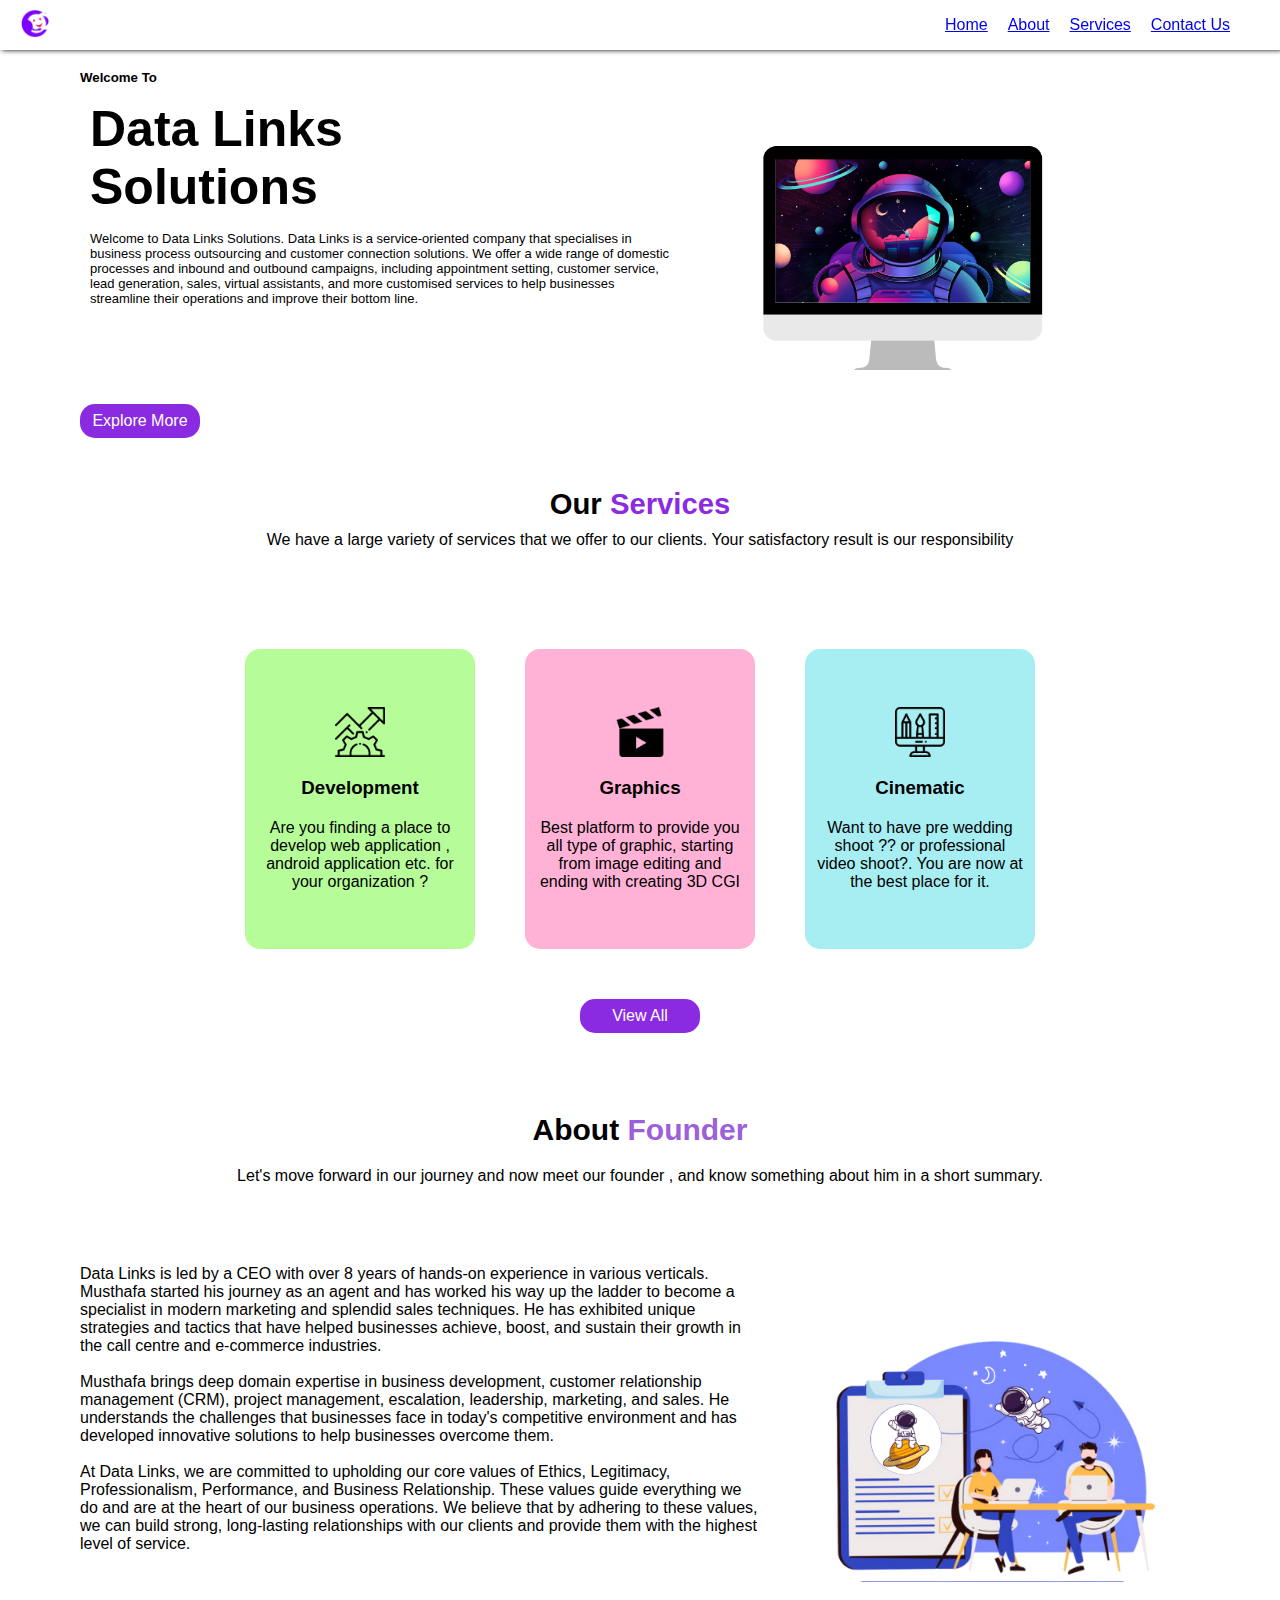
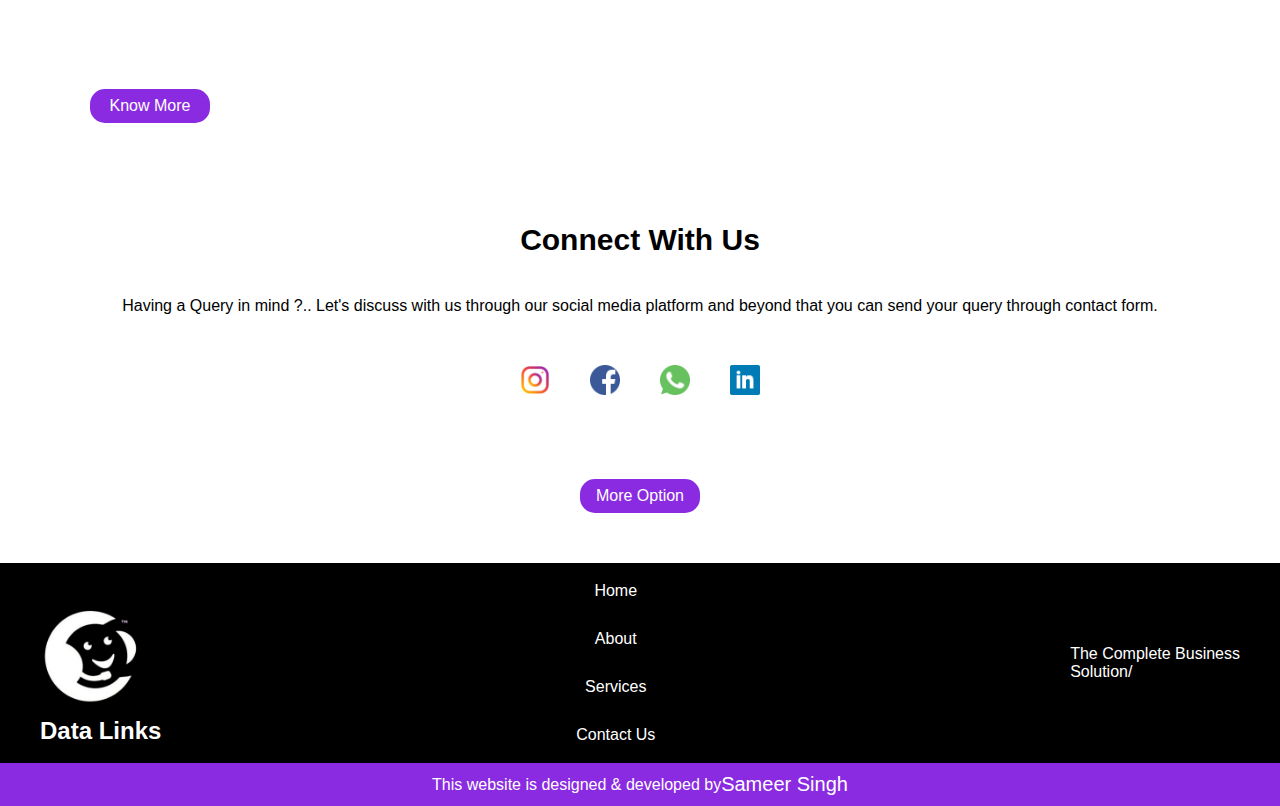
<file: index.html>
<!DOCTYPE html>
<html lang="en">
<head>
    <meta charset="UTF-8">
    <meta name="viewport" content="width=device-width, initial-scale=1.0">
    <title>Data Link | home</title>
    <link rel="stylesheet" href="style.css">
</head>
<body>
    <header>
        
 
    <div class="navleft">
    <div class="logo">
        <img src="Pictures/purplelogo.png" width="30px" alt="Logo"/>
    </div>    
    </div>

    <ul class="navright">
        <li> <a class="fon" href="#">Home</a></li>
        <li> <a class="fon" href="#">About</a></li>
        <li> <a class="fon" href="#">Services</a></li>
        <li> <a class="fon" href="Contact.html">Contact Us</a></li>
    </ul> 


    </header>

    <div class="welcometo">
        <div class="welcome"><h5>Welcome To</h5></div>
        <div class="data">
        <div class="datalink"><h1 class="heading">Data Links<br>Solutions</h1><br>
            <p>Welcome to Data Links Solutions.
            Data Links is a service-oriented company that specialises in business process outsourcing and customer connection solutions. We offer a wide range of domestic processes and inbound and outbound campaigns, including appointment setting, customer service, lead generation, sales, virtual assistants, and more customised services to help businesses streamline their operations and improve their bottom line.<p>
        </div>
        <div class="computer"><div class="imgg"><img src="Pictures/computet.png" height="300px"/></div></div>
        </div>
        <div class="explore">Explore More</div>
        <div class="our">
            <div class="server"><h3>Our <span style="color:blueviolet">Services</span></h3></div>
            <div class="we"><p>We have a large variety of services that we offer to our clients. Your satisfactory result is our responsibility</div>
        </div>
    </div>
    <div class="threebox">
        <div class="greenbox">
            <img src="Pictures/development.png" width="50px"/>
            <h3>Development</h3>
            <p>Are you finding a place to develop web application , android application etc. for your organization ?</p>
        </div>
        <div class="pinkbox">
            <img src="Pictures/clapperboard.png" width="50px"/>
            <h3>Graphics</h3>
            <p>Best platform to provide you all type of graphic, starting from image editing and ending with creating 3D CGI</p>
        </div>
        <div class="bluebox">
            <img src="Pictures/computer.png" width="50pc"/>
            <h3>Cinematic</h3>
            <p>Want to have pre wedding shoot ?? or professional video shoot?. You are now at the best place for it.</p>
        </div>
    </div>
    <div class="view">
        <div class="vieww">View All</div>
    </div>
    <div class="about">
        <div class="founder"><h2 style="font-size:30px;">About <span style="color:rgb(158, 95, 218); font-size:30px">Founder</h2>
        <div class="let"><p>Let's move forward in our journey and now meet our founder , and know something about him in a short summary.</p></div></div>
    </div>
<div class="datali">
    <div class="para">
        <p>Data Links is led by a CEO with over 8 years of hands-on experience in various verticals. Musthafa started his journey as an agent and has worked his way up the ladder to become a specialist in modern marketing and splendid sales techniques. He has exhibited unique strategies and tactics that have helped businesses achieve, boost, and sustain their growth in the call centre and e-commerce industries.</p><br>
        <p>Musthafa brings deep domain expertise in business development, customer relationship management (CRM), project management, escalation, leadership, marketing, and sales. He understands the challenges that businesses face in today's competitive environment and has developed innovative solutions to help businesses overcome them.</p><br>
        <p>At Data Links, we are committed to upholding our core values of Ethics, Legitimacy, Professionalism, Performance, and Business Relationship. These values guide everything we do and are at the heart of our business operations. We believe that by adhering to these values, we can build strong, long-lasting relationships with our clients and provide them with the highest level of service.</p>
    </div>
    <div class="pic">
        <img src="Pictures/about-section-image-2.png" width="400px"/>
    </div>
</div>
<div class="knowmore"><div class="know">Know More</div></div>
<div class="contact">
    <h3 class="us">Connect With Us</h3>
    <div class="have">Having a Query in mind ?.. Let's discuss with us through our social media platform and beyond that you can send your query through contact form.</div>
</div>
<div class="social">
<div class="insta"><img src='Pictures/4202090_instagram_logo_social_social media_icon.png' width="30px"/></div>
<div class="fb"><img src='Pictures/317752_facebook_social media_social_icon.png'width="30px"/></div>
<div class="whats"><img src='Pictures/1298775_whatsapp_chat_sms_social media_talk_icon.png'width="30px"/></div>
<div class="linkedin"><img src='Pictures/317725_linkedin_social_icon.png'width="30px"/></div>
</div>
<div class="moreoption"><div class="more">More Option</div></div>
<div class="last">
<div class="logo5"><img src='Pictures/white logo.png'width="110px"/><h2> Data Links</h2></div>
<div class="service4">

        <div>Home</div>
        <div>About</div>
        <div> Services</div>
        <div> Contact Us</div>
    
</div>
<div class="complete"> The Complete Business<br> Solution/<div>
</div>
</div>
</div>
<bottom>
    <div class="made">This website is designed & developed by<span class="sameer">  Sameer Singh </span></div>
<div></div>
</bottom>
</body>
</html>
</file>
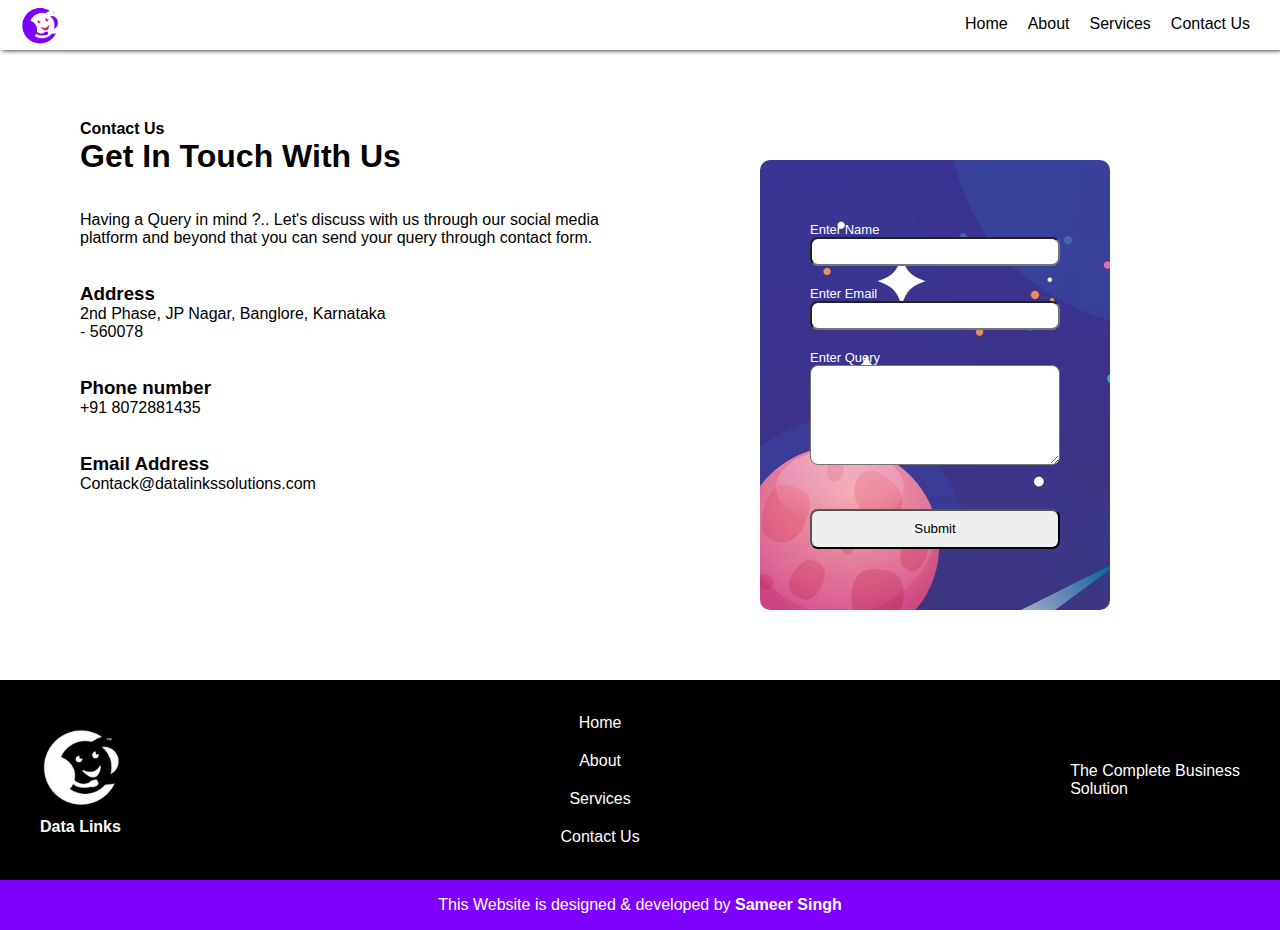
<file: Contact.html>
<!DOCTYPE html>
<html>
<head>
    <title>Contact Us</title>
    <link rel="stylesheet" href="style1.css">
</head>
<body>
<div class="header">
    <div class="logo">
       <a href="#" ><img src='Pictures/purplelogo.png' width="40px"/></a>
    </div>
    <div>
        <ul class="connects">
            <li> <a class="fon" href="#">Home</a></li>
            <li> <a class="fon" href="#">About</a></li>
            <li> <a class="fon" href="#">Services</a></li>
            <li> <a class="fon" href="Contact.html">Contact Us</a></li>
        </ul>
    </div>
</div>
<div class="contact">
    <div class="get">
        <h4>Contact Us</h4>
        <h1>Get In Touch With Us</h1> 
        <br><br>
        <p>Having a Query in mind ?.. Let's discuss with us through our social media platform and beyond that you can send your query through contact form.</p>
        <br><br>
        <h3>Address</h3>
        <p>2nd Phase, JP Nagar, Banglore, Karnataka <br>- 560078</p>
        <br><br>
        <h3>Phone number</h3>
        <p>+91 8072881435</p>
        <br><br>
        <h3>Email Address</h3>
        <p>Contack@datalinkssolutions.com</p>
    </div>
    <div class="boxposition">
    <div class="form">
        
        <form>
            <p class="enter">Enter Name</p>
            <input class="name" type="text">
            <br>
            <p class="enter">Enter Email</p>
            <input class="email" type="text">
            <p class="enter">Enter Query</p>
            <textarea class="query"  row="5" cols="20" ></textarea>
            <br>
            <input class="submit" type="submit">
        </form>
    </div>
    </div>
    </div>
</div>
    <div class="purple">
        <div class="logo5"> 
         <a hef="#"></a>   <img src="Pictures/white logo.png" width="90px"/></a>
         <h4 style="color:white">Data Links</h4>
        </div>
        <div class="services">
                <a href="#">Home</a>
                <a href="#">About</a>
                <a href="#">Services</a>
                <a href="#">Contact Us</a>
        </div>
        <div class="company">The Complete Business <br>Solution
        </div>
    </div>
<div class="sameer">
    <div class="this"><p>This Website is designed & developed by<span style="font-weight: bold;"> Sameer Singh</span></p></div>
</div>
</body>
</html>
</file>
<file: style.css>
*{
    margin:0;
    padding:0;
    box-sizing: border-box;
    font-family:arial;
   
}
header{
    width: 100%;
    height:50px;
    display:flex;
    justify-content:space-between;
    position:fixed;
    align-items:center;
    padding:20px;
    box-sizing:border-box;
    background-color: white;
    top:0;
    box-shadow: 2px 0px 5px ;
}



.logo{
    color:blue;
}

.navright{
    list-style-type: none;
    display:flex;
    justify-content: center;
    gap:20px;
    padding: 15px 30px;
    color:red;
    
}
.Home{

}
.About{
    
}
.Services{
}
.Contact{
    
}







.welcometo{
    margin:70px 80px;
}
.heading{
    font-size:50px;
}
.welcome{
    
    margin-bottom:15px;
    
}
.data{
    display:flex;
}

.datalink{
    
    width:60%;
    font-size:13px;
    padding: 0px 80px 0px 10px;
}
.computer{
    
    width:40%;

    
}
.explore{
    
    width:120px;
    text-align: center;
    color:white;
    background-color:blueviolet;
    border-radius: 15px;
    padding: 8px 10px
}
.our{
    padding:50px 0px 10px 0px;
    
}
.server{
    font-size:25px;
    display: flex;
    justify-content: center;
    padding-bottom:10px;
}
.we{
    display: flex;
    justify-content: center;
    
}

.threebox{
    display:flex;
    justify-content:center;
    align-items: center;
    padding-top:20px;
    padding-bottom:50px;
    gap:50px;
    
}
.greenbox{
    display:flex;
    justify-content: center;
    flex-direction: column;
    align-items: center;
    gap:20px;
    text-align: center;
    padding:0px 10px;
    border-radius:15px;
    width:230px;
    height:300px;
    background-color: rgb(182, 253, 153);
  
}
.pinkbox{
    display:flex;
    justify-content: center;
    flex-direction: column;
    align-items: center;
    gap:20px;
    text-align: center;
    padding:0px 10px;
    border-radius:15px;
    width:230px;
    height:300px;
   
    background-color:rgb(255, 178, 214);
}
.bluebox{
    display:flex;
    justify-content: center;
    flex-direction: column;
    align-items: center;
    gap:20px;
    text-align: center;
    padding:0px 10px;
    border-radius:15px;
    width:230px;
    height:300px;
    background-color:rgb(167, 238, 243);
}
.view{
    display:flex;
    justify-content: center;
    margin-bottom:50px;
   
}
.vieww{
    width:120px;
    text-align: center;
    color:white;
    background-color:blueviolet;
    border-radius: 15px;
    padding: 8px 10px
}
.about{
    display:flex;
    justify-content:center;
    align-items:center;
    gap:20px;
}
.founder{
    display:flex;
    justify-content: center;
    flex-direction:column;
    align-items: center;
    padding: 30px 0 40px 0;
    gap:20px;
}
.datali{
    display: flex;
    justify-content: space-between;
    margin:20px 60px 0px 60px;
   

}
.para{
word-wrap: wrap;

padding:20px;
}
.pic{

padding:20px
}
.knowmore{
margin-left:90px;
}
.know{
    width:120px;
    text-align: center;
    color:white;
    background-color:blueviolet;
    border-radius: 15px;
    padding: 8px 10px;
}
.contact{
    
}
.us{
    display:flex;
    justify-content: center;
    margin-top:100px;
    margin-bottom:20px;
    font-size:30px;
}
.have{
    display:flex;
    justify-content: center;
    margin-bottom:30px;
    padding:20px;
}
.social{
    display:flex;
    justify-content: center;
    gap:40px
}
.moreoption{
    display: flex;
    justify-content: center;
    margin:80px 0 50px 0;
}
.more{
    width:120px;
    text-align: center;
    color:white;
    background-color:blueviolet;
    border-radius: 15px;
    padding: 8px 10px;
}
.last{
    background-color:black;
    width:100%;
    height:200px;
    display: flex;
    justify-content: space-between;
    
}
.logo5{
   
    color:white;
    margin:40px;
}
.service4{
   
    color:white;
    margin:40px;
    display: flex;
    justify-content: center;
    align-items: center;
    flex-direction: column;
    gap:30px;

    
}
.complete{
  
    color:white;
    margin:40px;
    display: flex;
    justify-content: center;
    align-items: center;
    
}

.made{
    background-color: blueviolet;
    color:white;
    display:flex;
    justify-content: center;
    align-items: center;
    padding:10px;
}
.sameer{
    font-size:20px;
    text-align: center;
    
}
</file>
<file: style1.css>
*{
    margin:0;
    padding:0;
    box-sizing: border-box;
    font-family:  'Montserrat', sans-serif;
}
.header{
    width: 100%;
    height:50px;
    display:flex;
    justify-content: space-between;
    box-shadow:2px 0px 5px ;
}
.logo{
    padding:5px 20px;
}
.services{
    display: flex;
    justify-content: center;
    align-items:center;
    flex-direction: column;
    gap:20px;
}
.fon{
    color:black;
}
.connects{
    list-style-type: none;
    display:flex;
    justify-content: center;
    gap:20px;
    padding: 15px 30px;
}
.form{
   
    width:350px;
    height:450px;
    margin:40px 20px 0 100px;
    display:flex;
    justify-content: center;
    align-items: center;
    border-radius:10px;
    
    background-image: url(Pictures/FreevectorSpace-BackgroundAS0621_generated.jpg)
}
.name{
    border-radius: 8px;
padding:5px;
width:250px;
margin-bottom:20px;
}
.boxposition{
    margin-right:0px;

}
.email{
    border-radius: 8px;
padding:5px;
width:250px;
margin-bottom:20px;
}
.query{
    margin-bottom:20px;
    border-radius: 8px;
width:250px;
height:100px;


}
.submit{
    width:250px;
height:40px;
margin: 20px 0 0 0;
border-radius: 8px;;
}
.enter{
    font-size:13px;
    color:white;
}
.contact{
    margin:50px 20px 0 60px;
    display: flex;
    padding:20px;
}
.get{
    width:50%;
    word-wrap:wrap;
}
.purple{
    margin-top:50px;
    height:200px;
    background-color: rgb(0, 0, 0);
    display: flex;
    justify-content: space-between;
    align-items:center;
    padding:40px;
}
.conn{
    
    list-style-type: none;
    display:flex;
    justify-content: center;
    flex-direction: column;
    gap:20px;
}
.company{
    color:white;
   
}
.sameer{
    width:100%;
    height:50px;
    display:flex;
    justify-content: center;
    align-items:center;
    background-color: rgb(126, 1, 255);
    color:white;
     
}
a{
    text-decoration: none;
    color:white;
}
</file>
